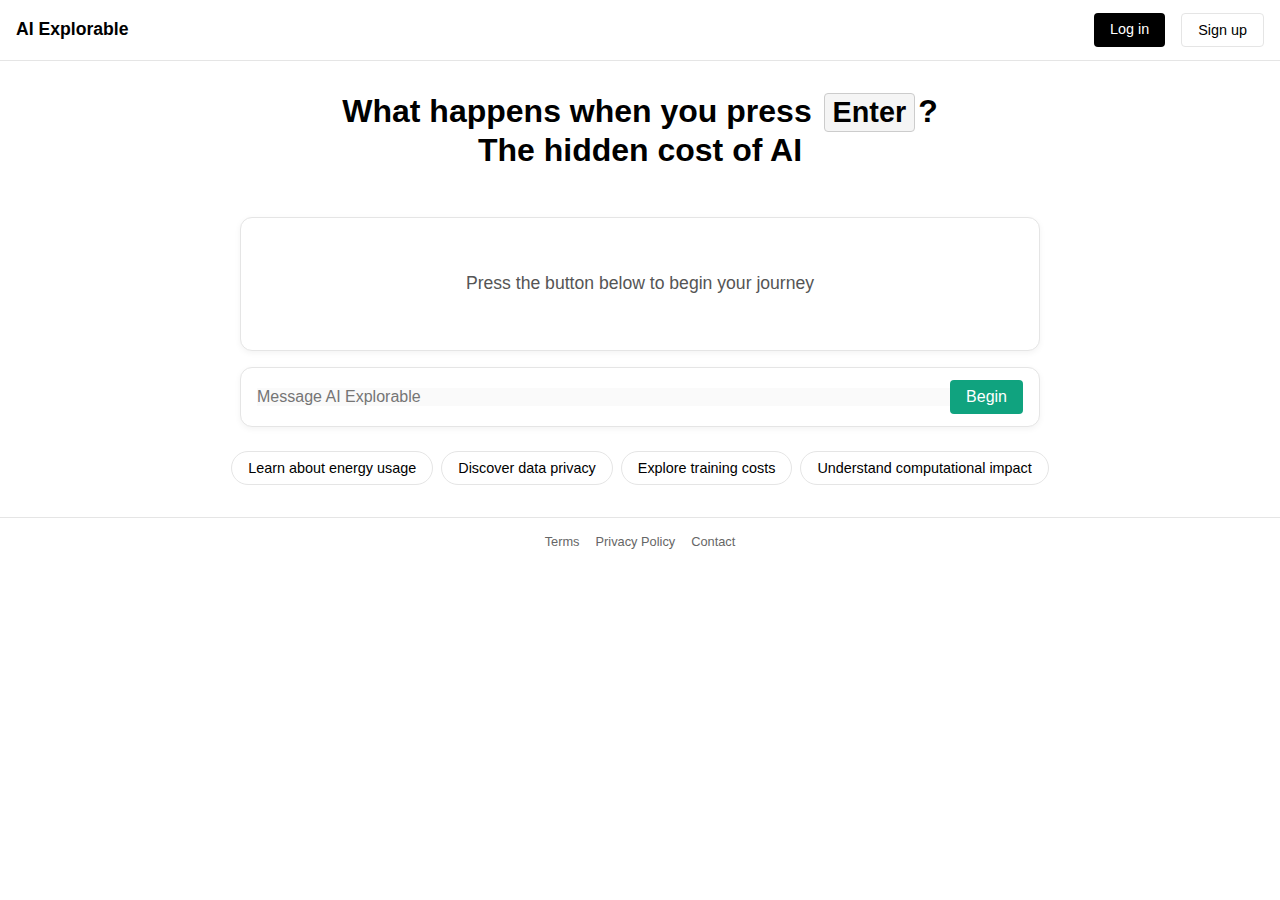
<file: combined-pages.html>
<!DOCTYPE html>
<html lang="en">
<head>
    <meta charset="UTF-8">
    <meta name="viewport" content="width=device-width, initial-scale=1.0">
    <title>The Hidden Cost of AI</title>
    <style>
        * {
            box-sizing: border-box;
            margin: 0;
            padding: 0;
            font-family: -apple-system, BlinkMacSystemFont, 'Segoe UI', Roboto, Oxygen, Ubuntu, Cantarell, 'Open Sans', 'Helvetica Neue', sans-serif;
        }
        
        body {
            background-color: #ffffff;
            color: #000000;
            height: 100vh;
            display: flex;
            flex-direction: column;
        }
        
        header {
            display: flex;
            align-items: center;
            padding: 0.8rem 1rem;
            border-bottom: 1px solid #e5e5e5;
            background-color: #ffffff;
        }
        
        .logo {
            display: flex;
            align-items: center;
            font-size: 1.1rem;
            font-weight: 600;
            margin-right: 1rem;
        }
        
        .nav-buttons {
            display: flex;
            gap: 1rem;
            margin-left: auto;
        }
        
        .nav-button {
            padding: 0.5rem 1rem;
            border-radius: 4px;
            font-size: 0.9rem;
            cursor: pointer;
            text-decoration: none;
        }
        
        .login {
            background-color: #000000;
            color: white;
        }
        
        .signup {
            border: 1px solid #e5e5e5;
            color: #000000;
        }
        
        /* Landing page styles */
        .main-content {
            flex: 1;
            display: flex;
            flex-direction: column;
            align-items: center;
            justify-content: center;
            padding: 2rem;
        }
        
        .hook-text {
            font-size: 2rem;
            font-weight: 600;
            text-align: center;
            max-width: 700px;
            margin-bottom: 3rem;
        }
        
        .input-container {
            position: relative;
            width: 100%;
            max-width: 800px;
            margin-bottom: 1rem;
            border-radius: 0.75rem;
            border: 1px solid #e5e5e5;
            box-shadow: 0 2px 6px rgba(0, 0, 0, 0.05);
            background-color: #fff;
            padding: 1rem;
        }
        
        .message-area {
            min-height: 100px;
            display: flex;
            align-items: center;
            justify-content: center;
            color: #555;
            font-size: 1.1rem;
        }
        
        .input-bar {
            width: 100%;
            max-width: 800px;
            display: flex;
            align-items: center;
            padding: 0.75rem 1rem;
            border-radius: 0.75rem;
            border: 1px solid #e5e5e5;
            box-shadow: 0 2px 6px rgba(0, 0, 0, 0.05);
            background-color: #fff;
        }
        
        .input-text {
            flex: 1;
            border: none;
            outline: none;
            font-size: 1rem;
            color: #333;
        }
        
        .next-button {
            background-color: #10a37f;
            color: white;
            border: none;
            border-radius: 4px;
            padding: 0.5rem 1rem;
            font-size: 1rem;
            cursor: pointer;
            transition: background-color 0.2s;
        }
        
        .next-button:hover {
            background-color: #0d8c6d;
        }
        
        .suggestions {
            display: flex;
            flex-wrap: wrap;
            gap: 0.5rem;
            margin-top: 1.5rem;
            justify-content: center;
        }
        
        .suggestion {
            padding: 0.5rem 1rem;
            border-radius: 1.5rem;
            border: 1px solid #e5e5e5;
            font-size: 0.9rem;
            cursor: pointer;
        }
        
        /* Chat interface styles */
        main {
            flex: 1;
            display: flex;
            flex-direction: column;
            max-width: 800px;
            margin: 0 auto;
            padding: 1rem;
            width: 100%;
            overflow-y: auto;
        }
        
        .chat-container {
            display: flex;
            flex-direction: column;
            gap: 1.5rem;
            margin-bottom: 1rem;
        }
        
        .message {
            display: flex;
            gap: 1rem;
            padding: 1rem;
            border-radius: 0.5rem;
        }
        
        .ai-message {
            background-color: #f7f7f8;
        }
        
        .user-message {
            background-color: #ffffff;
        }
        
        .avatar {
            width: 30px;
            height: 30px;
            border-radius: 3px;
            background-color: #10a37f;
            display: flex;
            align-items: center;
            justify-content: center;
            color: white;
            font-weight: bold;
            flex-shrink: 0;
        }
        
        .user-avatar {
            background-color: #6f42c1;
        }
        
        .message-content {
            flex: 1;
        }
        
        .typing-animation {
            display: inline-block;
            width: 1.2rem;
            height: 1.2rem;
            margin-right: 0.5rem;
            background-image: url("data:image/svg+xml,%3Csvg xmlns='http://www.w3.org/2000/svg' width='24' height='24' viewBox='0 0 24 24'%3E%3Cg%3E%3Ccircle cx='4' cy='12' r='3' fill='%23000'%3E%3Canimate attributeName='opacity' from='1' to='.3' dur='1s' repeatCount='indefinite' begin='0'/%3E%3C/circle%3E%3Ccircle cx='12' cy='12' r='3' fill='%23000'%3E%3Canimate attributeName='opacity' from='1' to='.3' dur='1s' repeatCount='indefinite' begin='.2'/%3E%3C/circle%3E%3Ccircle cx='20' cy='12' r='3' fill='%23000'%3E%3Canimate attributeName='opacity' from='1' to='.3' dur='1s' repeatCount='indefinite' begin='.4'/%3E%3C/circle%3E%3C/g%3E%3C/svg%3E");
            background-repeat: no-repeat;
            background-size: contain;
        }
        
        .options-container {
            display: flex;
            flex-direction: column;
            gap: 0.75rem;
            margin-top: 1rem;
        }
        
        .option-button {
            padding: 0.75rem 1rem;
            border: 1px solid #e5e5e5;
            border-radius: 0.5rem;
            background-color: #ffffff;
            cursor: pointer;
            text-align: left;
            transition: background-color 0.2s;
            font-size: 1rem;
        }
        
        .option-button:hover {
            background-color: #f0f0f0;
        }
        
        .result-container {
            display: none;
            margin-top: 1rem;
            padding: 1rem;
            border-radius: 0.5rem;
            background-color: #f0f8ff;
            border-left: 4px solid #10a37f;
        }
        
        .bold {
            font-weight: bold;
        }
        
        .chat-input-container {
            position: sticky;
            bottom: 1rem;
            margin-top: auto;
            padding: 1rem;
            background-color: #f7f7f8;
        }
        
        .chat-input-bar {
            display: flex;
            align-items: center;
            padding: 0.75rem 1rem;
            border-radius: 0.75rem;
            border: 1px solid #e5e5e5;
            box-shadow: 0 2px 6px rgba(0, 0, 0, 0.05);
            background-color: #fff;
        }
        
        .chat-input-text {
            flex: 1;
            border: none;
            outline: none;
            font-size: 1rem;
            color: #333;
        }
        
        .send-button {
            background-color: #ececf1;
            color: #acacbe;
            border: none;
            border-radius: 4px;
            padding: 0.5rem;
            margin-left: 0.5rem;
            cursor: not-allowed;
        }
        
        .correct-answer {
            display: none;
            margin-top: 1rem;
            background-color: #f0fbf8;
            border-left: 4px solid #10a37f;
            padding: 1rem;
            border-radius: 0.5rem;
        }

        .next-section {
            display: none;
            margin-top: 2rem;
            text-align: center;
        }
        
        .hidden {
            display: none !important;
        }
        
        @keyframes typing {
            from { width: 0 }
            to { width: 100% }
        }
        
        .typing-text {
            overflow: hidden;
            white-space: nowrap;
            margin: 0;
            animation: typing 2s steps(40, end);
        }
        
        /* Enter key animation */
        @keyframes enterKey {
            0% {
                transform: scale(1);
            }
            50% {
                transform: scale(0.95);
            }
            100% {
                transform: scale(1);
            }
        }
        
        .enter-key {
            display: inline-block;
            border: 1px solid #ccc;
            border-radius: 4px;
            padding: 2px 8px;
            font-size: 0.9em;
            background-color: #f5f5f5;
            margin: 0 3px;
            animation: enterKey 2s infinite;
        }
        
        .back-to-start {
            position: fixed;
            top: 80px;
            left: 20px;
            z-index: 1000;
            display: flex;
            align-items: center;
            padding: 10px 15px;
            background-color: #f0f0f0;
            border-radius: 20px;
            border: none;
            color: #333;
            font-weight: bold;
            box-shadow: 0 2px 5px rgba(0,0,0,0.1);
            cursor: pointer;
        }
        
        footer {
            text-align: center;
            padding: 1rem;
            font-size: 0.8rem;
            color: #666;
            border-top: 1px solid #e5e5e5;
            background-color: #ffffff;
        }
        
        .footer-links {
            display: flex;
            justify-content: center;
            gap: 1rem;
        }
        
        .footer-link {
            color: #666;
            text-decoration: none;
        }
    </style>
</head>
<body>
    <header>
        <div class="logo">
            <span>AI Explorable</span>
        </div>
        <div class="nav-buttons">
            <a href="#" class="nav-button login">Log in</a>
            <a href="#" class="nav-button signup">Sign up</a>
        </div>
    </header>
    
    <!-- Landing Page (First Page) -->
    <div id="landing-page">
        <div class="main-content">
            <div class="hook-text">
                What happens when you press <span class="enter-key">Enter</span>?<br>
                The hidden cost of AI
            </div>
            
            <div class="input-container">
                <div class="message-area">
                    Press the button below to begin your journey
                </div>
            </div>
            
            <div class="input-bar">
                <input type="text" class="input-text" placeholder="Message AI Explorable" disabled>
                <button id="beginButton" class="next-button">Begin</button>
            </div>
            
            <div class="suggestions">
                <div class="suggestion">Learn about energy usage</div>
                <div class="suggestion">Discover data privacy</div>
                <div class="suggestion">Explore training costs</div>
                <div class="suggestion">Understand computational impact</div>
            </div>
        </div>
    </div>
    
    <!-- Chat Interface (Second Page) -->
    <div id="chat-interface" class="hidden">
        <button id="backButton" class="back-to-start">
            <span style="margin-right: 5px;">←</span> Back to start
        </button>
        
        <main>
            <div class="chat-container">
                <div class="message ai-message">
                    <div class="avatar">AI</div>
                    <div class="message-content">
                        <div id="typing-container">
                            <div class="typing-animation"></div>
                            <span>AI is typing...</span>
                        </div>
                        <div id="question-text" class="hidden">
                            <p><strong>Which of the following uses the most energy?</strong></p>
                        </div>
                    </div>
                </div>
                
                <div class="message user-message hidden" id="user-message">
                    <div class="avatar user-avatar">U</div>
                    <div class="message-content">
                        <div class="options-container" id="options-container">
                            <button class="option-button" data-option="A">A) Sending 50 text messages</button>
                            <button class="option-button" data-option="B">B) Using a microwave for 1 minute</button>
                            <button class="option-button" data-option="C">C) Charging a smartphone for 10 minutes</button>
                            <button class="option-button" data-option="D">D) A single query on ChatGPT</button>
                        </div>
                        <div class="correct-answer" id="correct-answer">
                            <p>The correct answer is <strong>D) A single query on ChatGPT</strong>, which uses 2.9 watt-hours of energy—more than any of the other activities listed here.</p>
                        </div>
                        <div class="next-section" id="next-section">
                            <button id="nextPageButton" class="next-button">Continue to Learn More</button>
                        </div>
                    </div>
                </div>
            </div>
        </main>
        
        <div class="chat-input-container">
            <div class="chat-input-bar">
                <input type="text" class="chat-input-text" placeholder="Message AI Explorable" disabled>
                <button class="send-button" disabled>
                    <svg width="24" height="24" viewBox="0 0 24 24" fill="none" xmlns="http://www.w3.org/2000/svg">
                        <path d="M7 11L12 6L17 11M12 18V7" stroke="currentColor" stroke-width="2" stroke-linecap="round" stroke-linejoin="round"/>
                    </svg>
                </button>
            </div>
        </div>
    </div>
    
    <footer>
        <div class="footer-links">
            <a href="#" class="footer-link">Terms</a>
            <a href="#" class="footer-link">Privacy Policy</a>
            <a href="#" class="footer-link">Contact</a>
        </div>
    </footer>
    
    <script>
        // Show landing page initially
        document.getElementById('landing-page').classList.remove('hidden');
        document.getElementById('chat-interface').classList.add('hidden');
        
        // Begin button takes you to the chat interface
        document.getElementById('beginButton').addEventListener('click', function() {
            document.getElementById('landing-page').classList.add('hidden');
            document.getElementById('chat-interface').classList.remove('hidden');
            
            // Start the typing animation and question sequence
            setTimeout(function() {
                document.getElementById('typing-container').classList.add('hidden');
                document.getElementById('question-text').classList.remove('hidden');
                
                // Show user message with options after question appears
                setTimeout(function() {
                    document.getElementById('user-message').classList.remove('hidden');
                }, 1000);
            }, 2000);
        });
        
        // Make the suggestions clickable too
        document.querySelectorAll('.suggestion').forEach(function(suggestion) {
            suggestion.addEventListener('click', function() {
                document.getElementById('beginButton').click();
            });
        });
        
        // Back button returns to landing page
        document.getElementById('backButton').addEventListener('click', function() {
            document.getElementById('chat-interface').classList.add('hidden');
            document.getElementById('landing-page').classList.remove('hidden');
            
            // Reset the chat interface for next time
            document.getElementById('typing-container').classList.remove('hidden');
            document.getElementById('question-text').classList.add('hidden');
            document.getElementById('user-message').classList.add('hidden');
            document.getElementById('correct-answer').style.display = 'none';
            document.getElementById('next-section').style.display = 'none';
            
            // Reset option button styling
            document.querySelectorAll('.option-button').forEach(btn => {
                btn.style.backgroundColor = '#ffffff';
                btn.style.borderColor = '#e5e5e5';
            });
        });
        
        // Handle option selection
        document.querySelectorAll('.option-button').forEach(button => {
            button.addEventListener('click', function() {
                const option = this.getAttribute('data-option');
                
                // Highlight selected option
                document.querySelectorAll('.option-button').forEach(btn => {
                    btn.style.backgroundColor = '#ffffff';
                    btn.style.borderColor = '#e5e5e5';
                });
                
                this.style.backgroundColor = option === 'D' ? '#edfdf8' : '#fff7f7';
                this.style.borderColor = option === 'D' ? '#10a37f' : '#ff6b6b';
                
                // If correct answer (D) is selected
                if (option === 'D') {
                    document.getElementById('correct-answer').style.display = 'block';
                    document.getElementById('next-section').style.display = 'block';
                } else {
                    // Show "try again" message
                    alert('That\'s not correct. Try again!');
                }
            });
        });
        
        // Handle next page button click
        document.getElementById('nextPageButton').addEventListener('click', function() {
            alert('This would take you to the next page in a full implementation.');
        });
    </script>
</body>
</html>
</file>
